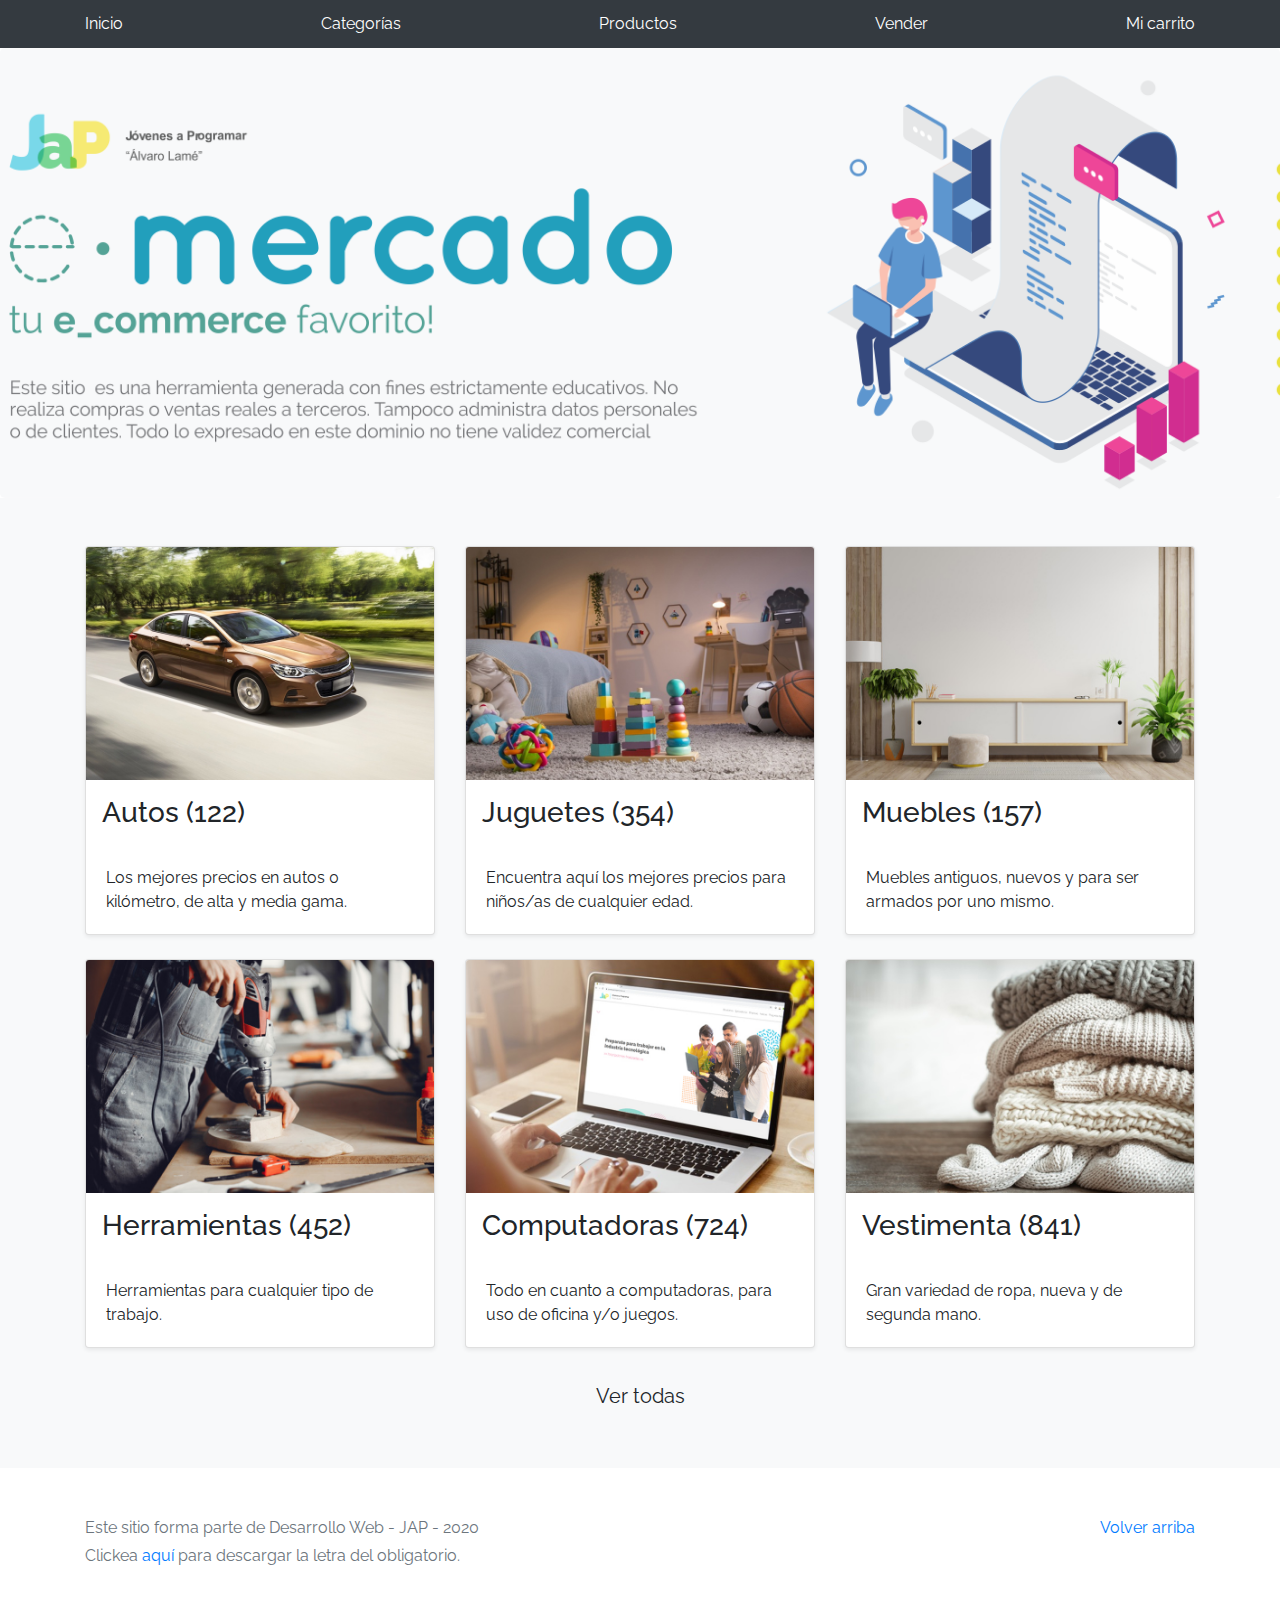
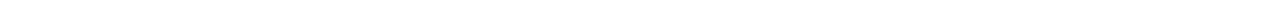
<file: index.html>
<!DOCTYPE html>
<!-- saved from url=(0049)https://getbootstrap.com/docs/4.3/examples/album/ -->
<html lang="en">

<head>
    <meta http-equiv="Content-Type" content="text/html; charset=UTF-8">
    <meta name="viewport" content="width=device-width, initial-scale=1, shrink-to-fit=no">
    <meta name="description" content="">
    <title>eMercado - Todo lo que busques está aquí</title>

    <link rel="canonical" href="https://getbootstrap.com/docs/4.3/examples/album/">
    <link href="https://fonts.googleapis.com/css?family=Raleway:300,300i,400,400i,700,700i,900,900i" rel="stylesheet">
    <!-- Bootstrap core CSS -->
    <link href="css/bootstrap.min.css" rel="stylesheet">
    <link href="css/styles.css" rel="stylesheet">
</head>

<body>
    <nav class="site-header sticky-top py-1 bg-dark">
        <div class="container d-flex flex-column flex-md-row justify-content-between">
            <a class="py-2 d-none d-md-inline-block" href="index.html">Inicio</a>
            <a class="py-2 d-none d-md-inline-block" href="categories.html">Categorías</a>
            <a class="py-2 d-none d-md-inline-block" href="products.html">Productos</a>
            <a class="py-2 d-none d-md-inline-block" href="sell.html">Vender</a>
            <a class="py-2 d-none d-md-inline-block" href="cart.html">Mi carrito</a>
        </div>
    </nav>
    <main role="main">
        <section class="jumbotron text-center">
            <div class="m-5">
                <h1></h1>
            </div>
        </section>
        <div class="album py-5 bg-light">
            <div class="container">
                <div class="row">
                    <div class="col-md-4">
                        <a href="categories.html" class="card mb-4 shadow-sm custom-card">
                            <img class="bd-placeholder-img card-img-top" src="img/cat1.jpg">
                            <h3 class="m-3">Autos (122)</h3>
                            <div class="card-body">
                                <p class="card-text">Los mejores precios en autos 0 kilómetro, de alta y media gama.</p>
                            </div>
                        </a>
                    </div>
                    <div class="col-md-4">
                        <a href="categories.html" class="card mb-4 shadow-sm custom-card">
                            <img class="bd-placeholder-img card-img-top" src="img/cat2.jpg">
                            <h3 class="m-3">Juguetes (354)</h3>
                            <div class="card-body">
                                <p class="card-text">Encuentra aquí los mejores precios para niños/as de cualquier edad.</p>
                            </div>
                        </a>
                    </div>
                    <div class="col-md-4">
                        <a href="categories.html" class="card mb-4 shadow-sm custom-card">
                            <img class="bd-placeholder-img card-img-top" src="img/cat3.jpg">
                            <h3 class="m-3">Muebles (157)</h3>
                            <div class="card-body">
                                <p class="card-text">Muebles antiguos, nuevos y para ser armados por uno mismo.</p>
                            </div>
                        </a>
                    </div>
                    <div class="col-md-4">
                        <a href="categories.html" class="card mb-4 shadow-sm custom-card">
                            <img class="bd-placeholder-img card-img-top" src="img/cat4.jpg">
                            <h3 class="m-3">Herramientas (452)</h3>
                            <div class="card-body">
                                <p class="card-text">Herramientas para cualquier tipo de trabajo.</p>
                            </div>
                        </a>
                    </div>
                    <div class="col-md-4">
                        <a href="categories.html" class="card mb-4 shadow-sm custom-card">
                            <img class="bd-placeholder-img card-img-top" src="img/cat5.jpg">
                            <h3 class="m-3">Computadoras (724)</h3>
                            <div class="card-body">
                                <p class="card-text">Todo en cuanto a computadoras, para uso de oficina y/o juegos.</p>
                            </div>
                        </a>
                    </div>
                    <div class="col-md-4">
                        <a href="categories.html" class="card mb-4 shadow-sm custom-card">
                            <img class="bd-placeholder-img card-img-top" src="img/cat6.jpg">
                            <h3 class="m-3">Vestimenta (841)</h3>
                            <div class="card-body">
                                <p class="card-text">Gran variedad de ropa, nueva y de segunda mano.</p>
                            </div>
                        </a>
                    </div>
                </div>
                <div class="row">
                    <a type="button" class="btn btn-light btn-lg btn-block" href="categories.html">Ver todas</a>
                </div>
            </div>
        </div>
    </main>
    <footer class="text-muted">
        <div class="container">
            <p class="float-right">
                <a class="subir" href="#">Volver arriba</a>
            </p>
            <p>Este sitio forma parte de Desarrollo Web - JAP - 2020</p>
            <p>Clickea <a target="_blank" href="Letra.pdf">aquí</a> para descargar la letra del obligatorio.</p>
        </div>
    </footer>
    <script src="js/jquery-3.4.1.min.js"></script>
    <script src="js/bootstrap.bundle.min.js"></script>
    <script src="js/init.js"></script>
</body>

</html>
</file>
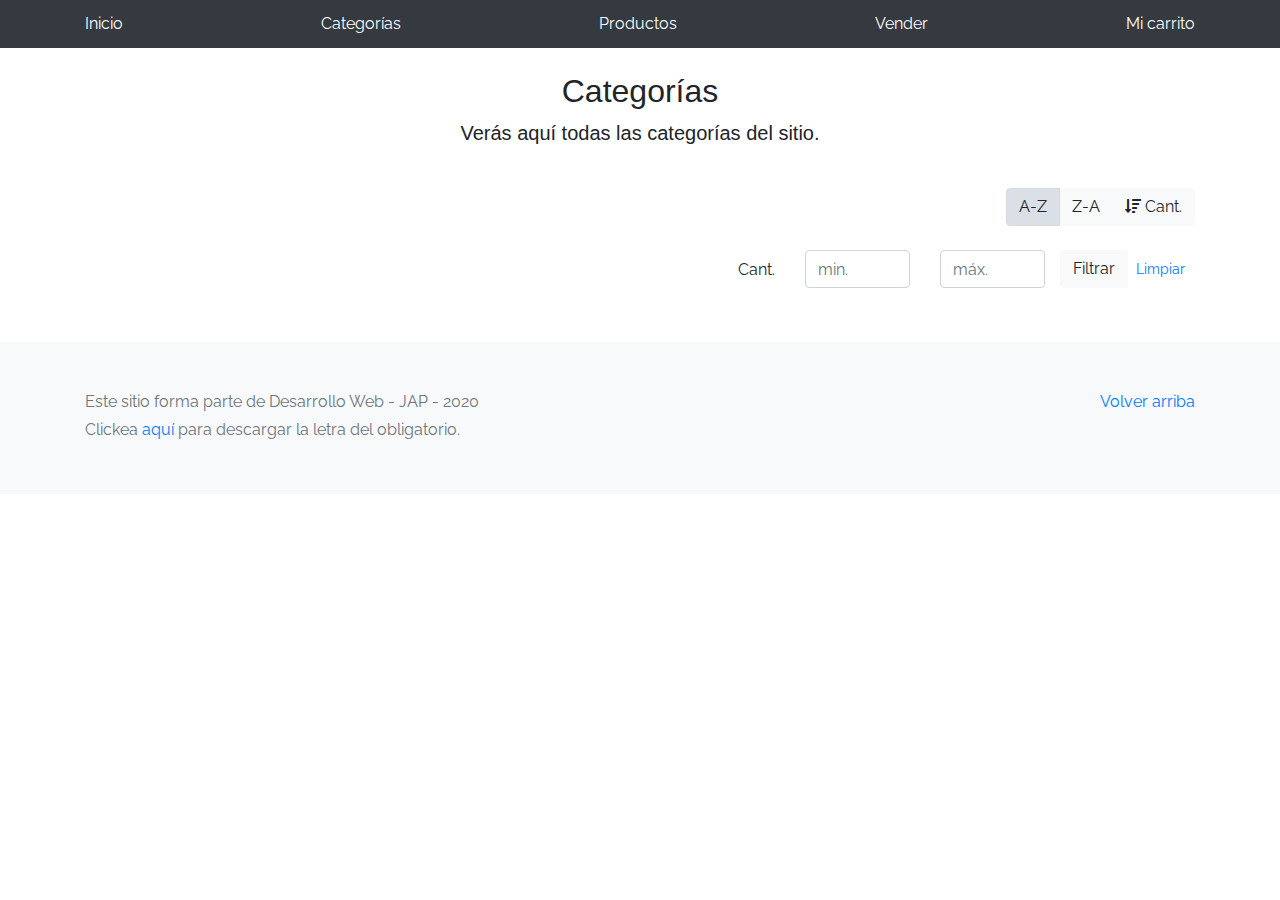
<file: categories.html>
<!DOCTYPE html>
<!-- saved from url=(0049)https://getbootstrap.com/docs/4.3/examples/album/ -->
<html lang="en">

<head>
    <meta http-equiv="Content-Type" content="text/html; charset=UTF-8">
    <meta name="viewport" content="width=device-width, initial-scale=1, shrink-to-fit=no">
    <meta name="description" content="">
    <title>eMercado - Todo lo que busques está aquí</title>

    <link rel="canonical" href="https://getbootstrap.com/docs/4.3/examples/album/">
    <link href="https://fonts.googleapis.com/css?family=Raleway:300,300i,400,400i,700,700i,900,900i" rel="stylesheet">
    <link href="css/font-awesome.min.css" rel="stylesheet">

    <link href="css/bootstrap.min.css" rel="stylesheet">
    <link href="css/styles.css" rel="stylesheet">
</head>

<body>
    <nav class="site-header sticky-top py-1 bg-dark">
        <div class="container d-flex flex-column flex-md-row justify-content-between">
            <a class="py-2 d-none d-md-inline-block" href="index.html">Inicio</a>
            <a class="py-2 d-none d-md-inline-block" href="categories.html">Categorías</a>
            <a class="py-2 d-none d-md-inline-block" href="products.html">Productos</a>
            <a class="py-2 d-none d-md-inline-block" href="sell.html">Vender</a>
            <a class="py-2 d-none d-md-inline-block" href="cart.html">Mi carrito</a>
        </div>
    </nav>
    <main role="main" class="pb-5">
        <div class="text-center p-4">
            <h2>Categorías</h2>
            <p class="lead">Verás aquí todas las categorías del sitio.</p>
        </div>
        <div class="container">
            <div class="row">
                <div class="col text-right">
                    <div class="btn-group btn-group-toggle mb-4" data-toggle="buttons">
                        <label class="btn btn-light active" id="sortAsc">
                            <input type="radio" name="options" autocomplete="off" checked>A-Z
                        </label>
                        <label class="btn btn-light" id="sortDesc">
                            <input type="radio" name="options" autocomplete="off">Z-A
                        </label>
                        <label class="btn btn-light" id="sortByCount">
                            <input type="radio" name="options" autocomplete="off"><i class="fas fa-sort-amount-down mr-1"></i>Cant.
                        </label>
                    </div>
                </div>
            </div>
            <div class="row justify-content-end">
                <div class="col-md-6"></div>
                <div class="col-md-6 col-sm-12 mb-1 container">
                    <div class="row container p-0 m-0">
                        <div class="col">
                            <p class="font-weight-normal text-right my-2">Cant.</p>
                        </div>
                        <div class="col">
                            <input class="form-control" type="number" placeholder="min." id="rangeFilterCountMin">
                        </div>
                        <div class="col">
                            <input class="form-control" type="number" placeholder="máx." id="rangeFilterCountMax">
                        </div>
                        <div class="col-3 p-0">
                            <div class="btn-group" role="group">
                                <button class="btn btn-light btn-block" id="rangeFilterCount">Filtrar</button>
                                <button class="btn btn-link btn-sm" id="clearRangeFilter">Limpiar</button>
                            </div>
                        </div>
                    </div>
                </div>
            </div>
            <div class="row">
                <div class="list-group" id="cat-list-container">
                </div>
            </div>
        </div>
    </main>
    <footer class="text-muted bg-light">
        <div class="container">
            <p class="float-right">
                <a class="subir" href="#">Volver arriba</a>
            </p>
            <p>Este sitio forma parte de Desarrollo Web - JAP - 2020</p>
            <p>Clickea <a target="_blank" href="Letra.pdf">aquí</a> para descargar la letra del obligatorio.</p>
        </div>
    </footer>
    <div id="spinner-wrapper">
        <div class="lds-ring">
            <div></div>
            <div></div>
            <div></div>
            <div></div>
        </div>
    </div>
    <script src="js/jquery-3.4.1.min.js"></script>
    <script src="js/bootstrap.bundle.min.js"></script>
    <script src="js/init.js"></script>
    <script src="js/categories.js"></script>
</body>

</html>
</file>
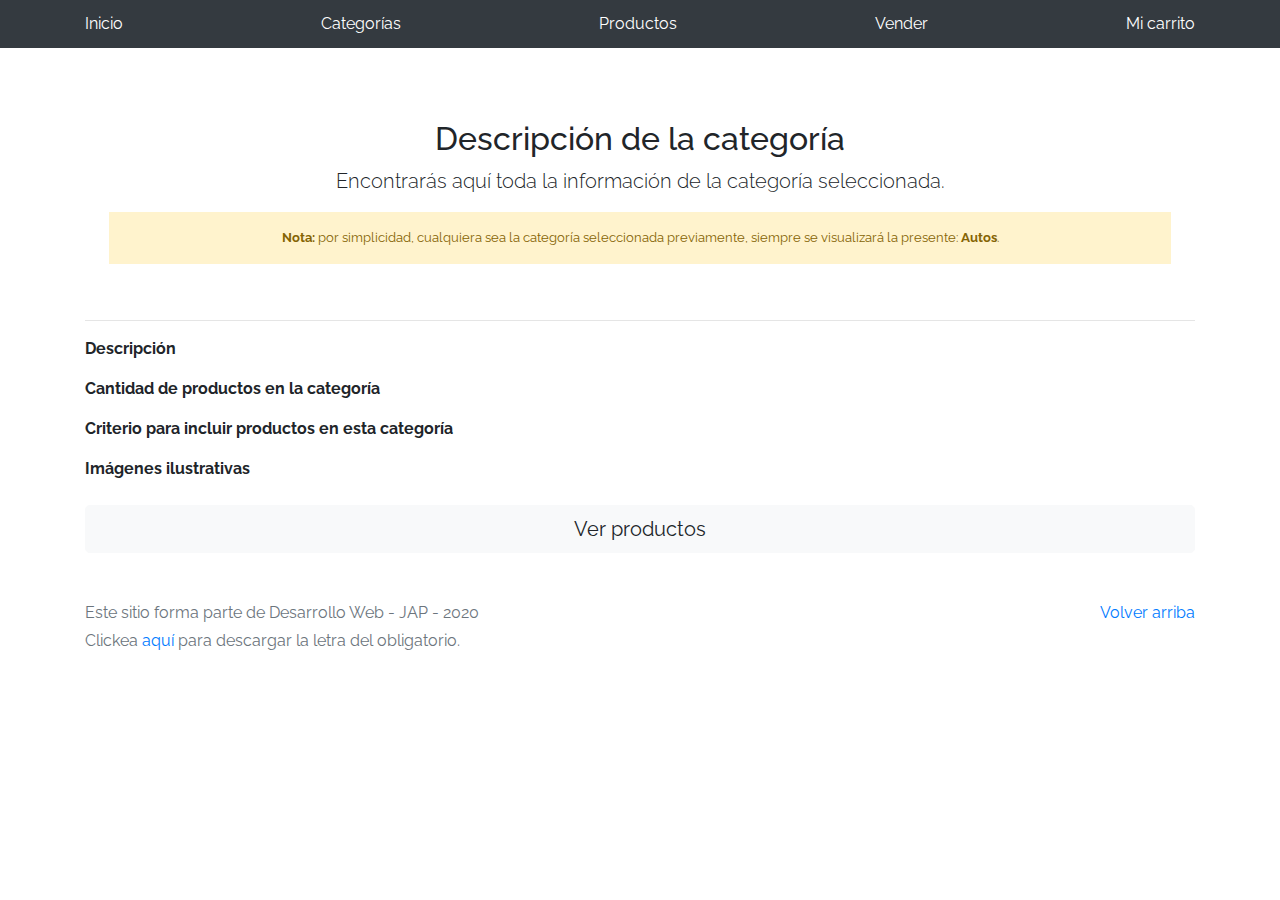
<file: category-info.html>
<!DOCTYPE html>
<!-- saved from url=(0049)https://getbootstrap.com/docs/4.3/examples/album/ -->
<html lang="en">

<head>
  <meta http-equiv="Content-Type" content="text/html; charset=UTF-8">
  <meta name="viewport" content="width=device-width, initial-scale=1, shrink-to-fit=no">
  <meta name="description" content="">
  <title>eMercado - Todo lo que busques está aquí</title>

  <link rel="canonical" href="https://getbootstrap.com/docs/4.3/examples/album/">
  <link href="https://fonts.googleapis.com/css?family=Raleway:300,300i,400,400i,700,700i,900,900i" rel="stylesheet">
  <!-- Bootstrap core CSS -->
  <link href="css/bootstrap.min.css" rel="stylesheet">
  <link href="css/styles.css" rel="stylesheet">
</head>

<body>
  <nav class="site-header sticky-top py-1 bg-dark">
    <div class="container d-flex flex-column flex-md-row justify-content-between">
      <a class="py-2 d-none d-md-inline-block" href="index.html">Inicio</a>
      <a class="py-2 d-none d-md-inline-block" href="categories.html">Categorías</a>
      <a class="py-2 d-none d-md-inline-block" href="products.html">Productos</a>
      <a class="py-2 d-none d-md-inline-block" href="sell.html">Vender</a>
      <a class="py-2 d-none d-md-inline-block" href="cart.html">Mi carrito</a>
    </div>
  </nav>
  <main role="main">
    <div class="container mt-5">
      <div class="text-center p-4">
        <h2>Descripción de la categoría</h2>
        <p class="lead">Encontrarás aquí toda la información de la categoría seleccionada.</p>
        <p class="small alert-warning py-3"><strong>Nota: </strong>por simplicidad, cualquiera sea la categoría
          seleccionada previamente, siempre se visualizará la presente: <strong>Autos</strong>.</p>
      </div>
      <h3 id="categoryName"></h3>
      <hr class="my-3">
      <dl>
        <dt>Descripción</dt>
        <dd>
          <p id="categoryDescription"></p>
        </dd>

        <dt>Cantidad de productos en la categoría</dt>
        <dd>
          <p id="productCount"></p>
        </dd>

        <dt>Criterio para incluir productos en esta categoría</dt>
        <dd>
          <p id="productCriteria"></p>
        </dd>

        <dt>Imágenes ilustrativas</dt>
        <dd>
          <div class="row text-center text-lg-left pt-2" id="productImagesGallery">
          </div>
        </dd>
      </dl>
      <a type="button" class="btn btn-light btn-lg btn-block" href="products.html">Ver productos</a>
    </div>
  </main>
  <footer class="text-muted">
    <div class="container">
      <p class="float-right">
        <a href="#">Volver arriba</a>
      </p>
      <p>Este sitio forma parte de Desarrollo Web - JAP - 2020</p>
      <p>Clickea <a target="_blank" href="Letra.pdf">aquí</a> para descargar la letra del obligatorio.</p>
    </div>
  </footer>
  <div id="spinner-wrapper">
    <div class="lds-ring">
      <div></div>
      <div></div>
      <div></div>
      <div></div>
    </div>
  </div>
  <script src="js/jquery-3.4.1.min.js"></script>
  <script src="js/bootstrap.bundle.min.js"></script>
  <script src="js/init.js"></script>
  <script src="js/category-info.js"></script>
</body>

</html>
</file>
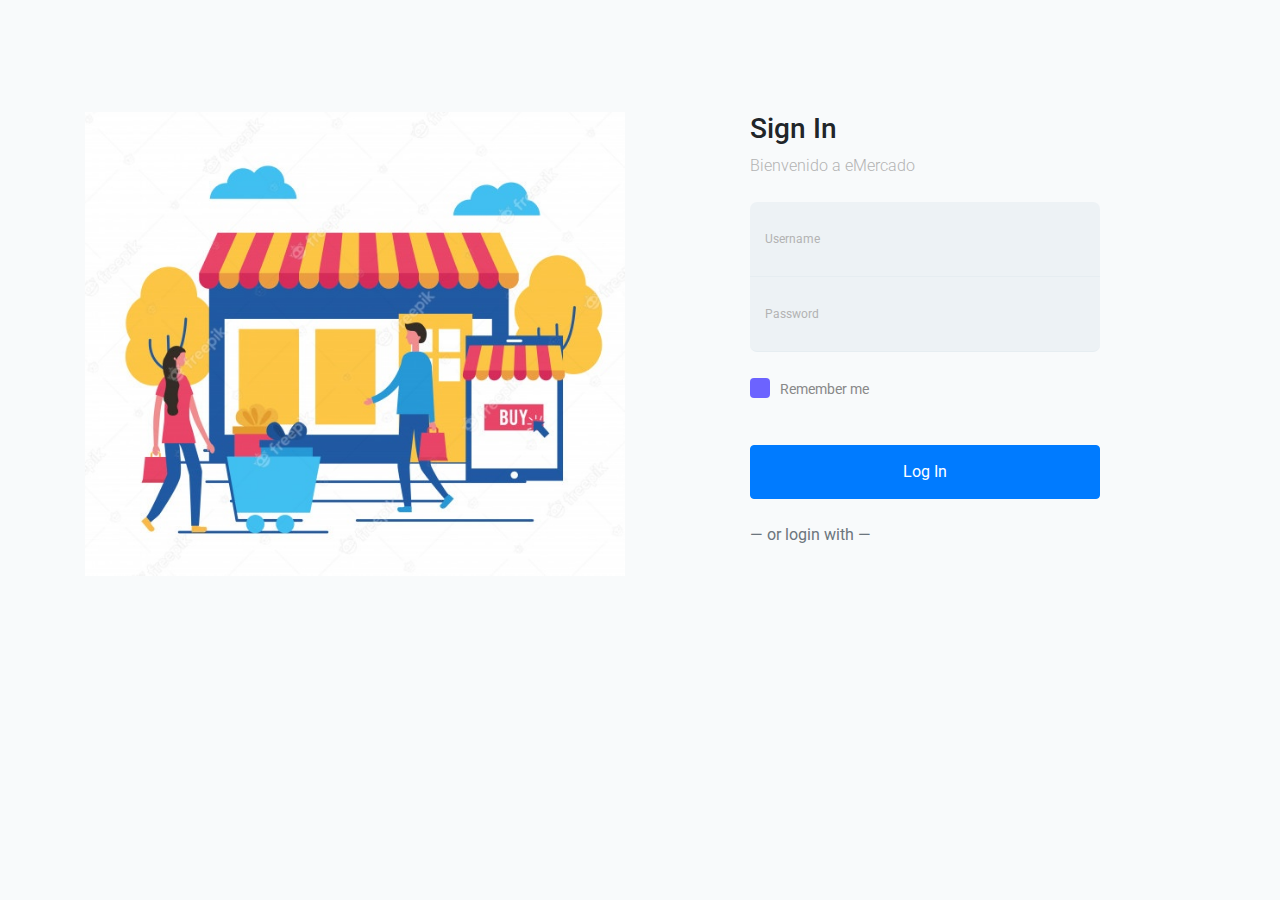
<file: login.html>
<!doctype html>
<html lang="es">

<head>
    <!-- Required meta tags -->
    <meta charset="utf-8">
    <meta name="viewport" content="width=device-width, initial-scale=1, shrink-to-fit=no">
    <link href="https://fonts.googleapis.com/css?family=Roboto:300,400&display=swap" rel="stylesheet">





    <!-- Bootstrap CSS -->
    <link rel="stylesheet" href="css/bootstrap.min.css">

    <!-- Style -->
    <link rel="stylesheet" href="css/login.css">

    <title>eMercado - Todo lo que busques está aquí</title>
</head>

<body>



    <div class="content">
        <div class="container">
            <div class="row">
                <div class="col-md-6">
                    <img src="img/personas-comprando.jpg" alt="Image" class="img-fluid">
                </div>
                <div class="col-md-6 contents">
                    <div class="row justify-content-center">
                        <div class="col-md-8">
                            <div class="mb-4">
                                <h3>Sign In</h3>
                                <p class="mb-3">Bienvenido a eMercado</p>
                            </div>
                            <form action="index.html">
                                <div class="form-group first">
                                    <label for="username">Username</label>
                                    <input type="text" class="form-control" id="username" required>

                                </div>
                                <div class="form-group last mb-4">
                                    <label for="password">Password</label>
                                    <input type="password" class="form-control" id="password" required>

                                </div>

                                <div class="d-flex mb-5 align-items-center">
                                    <label class="control control--checkbox mb-0"><span class="caption">Remember me</span>
                  <input type="checkbox" checked="checked"/>
                  <div class="control__indicator"></div>
                </label>

                                </div>

                                <input type="submit" value="Log In" class="btn btn-block btn-primary">

                                <span class="d-block text-left my-4 text-muted">&mdash; or login with &mdash;</span>



                                <a href="#" class="google">
                                    <span class="icon-google mr-4"></span>
                                </a>
                        </div>
                        </form>
                    </div>
                </div>

            </div>

        </div>
    </div>
    </div>


    <script src="js/jquery-3.4.1.min.js"></script>
    <script src="js/popper.min.js"></script>
    <script src="js/bootstrap.bundle.min.js"></script>
    <script src="js/login.js"></script>
</body>

</html>
</file>
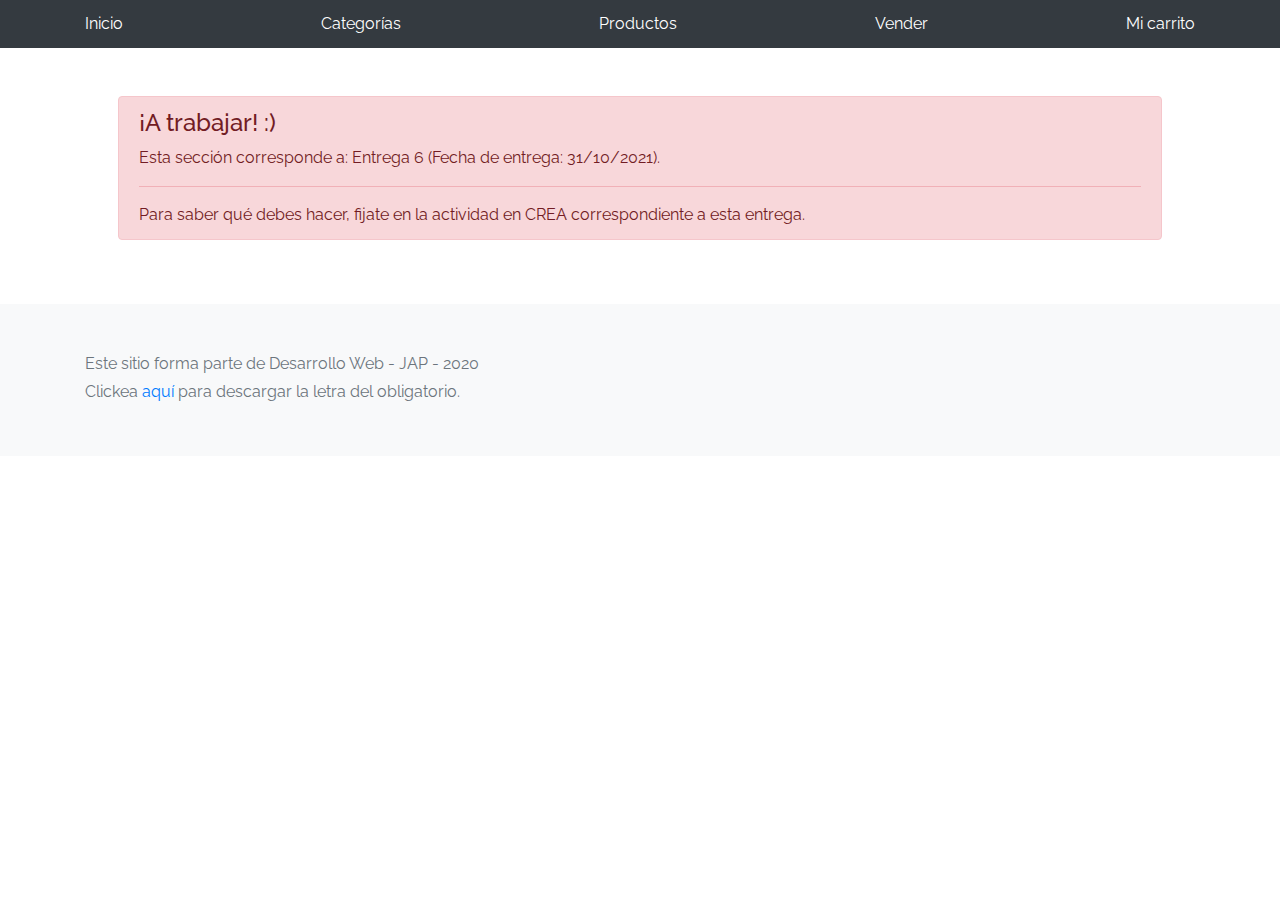
<file: my-profile.html>
<!DOCTYPE html>
<!-- saved from url=(0049)https://getbootstrap.com/docs/4.3/examples/album/ -->
<html lang="en">

<head>
  <meta http-equiv="Content-Type" content="text/html; charset=UTF-8">

  <meta name="viewport" content="width=device-width, initial-scale=1, shrink-to-fit=no">
  <meta name="description" content="">
  <title>eMercado - Todo lo que busques está aquí</title>

  <link rel="canonical" href="https://getbootstrap.com/docs/4.3/examples/album/">
  <link href="https://fonts.googleapis.com/css?family=Raleway:300,300i,400,400i,700,700i,900,900i" rel="stylesheet">

  <style>
    .bd-placeholder-img {
      font-size: 1.125rem;
      text-anchor: middle;
      -webkit-user-select: none;
      -moz-user-select: none;
      -ms-user-select: none;
      user-select: none;
    }

    @media (min-width: 768px) {
      .bd-placeholder-img-lg {
        font-size: 3.5rem;
      }
    }
  </style>
  <link href="css/bootstrap.min.css" rel="stylesheet">
  <link href="css/styles.css" rel="stylesheet">
  <link href="css/dropzone.css" rel="stylesheet">
</head>

<body>
  <nav class="site-header sticky-top py-1 bg-dark">
    <div class="container d-flex flex-column flex-md-row justify-content-between">
      <a class="py-2 d-none d-md-inline-block" href="index.html">Inicio</a>
      <a class="py-2 d-none d-md-inline-block" href="categories.html">Categorías</a>
      <a class="py-2 d-none d-md-inline-block" href="products.html">Productos</a>
      <a class="py-2 d-none d-md-inline-block" href="sell.html">Vender</a>
      <a class="py-2 d-none d-md-inline-block" href="cart.html">Mi carrito</a>
    </div>
  </nav>
  <div class="container p-5">
    <div class="alert alert-danger" role="alert" style="position: relative; width:auto; top: 0;">
      <h4 class="alert-heading">¡A trabajar! :)</h4>
      <p>Esta sección corresponde a: Entrega 6 (Fecha de entrega: 31/10/2021).</p>
      <hr>
      <p class="mb-0">Para saber qué debes hacer, fijate en la actividad en CREA correspondiente a esta entrega.</p>
    </div>
  </div>
  <footer class="text-muted bg-light">
    <div class="container">
      <p>Este sitio forma parte de Desarrollo Web - JAP - 2020</p>
      <p>Clickea <a target="_blank" href="Letra.pdf">aquí</a> para descargar la letra del obligatorio.</p>
    </div>
  </footer>
  <div class="alert fade alert-success" role="alert" id="alertResult">
    <span id="resultSpan"></span>
    <button type="button" class="close" data-dismiss="alert" aria-label="Close">
      <span aria-hidden="true">&times;</span>
    </button>
  </div>
  <div id="spinner-wrapper">
    <div class="lds-ring">
      <div></div>
      <div></div>
      <div></div>
      <div></div>
    </div>
  </div>
  <script src="js/jquery-3.4.1.min.js"></script>
  <script src="js/bootstrap.bundle.min.js"></script>
  <script src="js/dropzone.js"></script>
  <script src="js/init.js"></script>
  <script src="js/my-profile.js"></script>
</body>

</html>
</file>
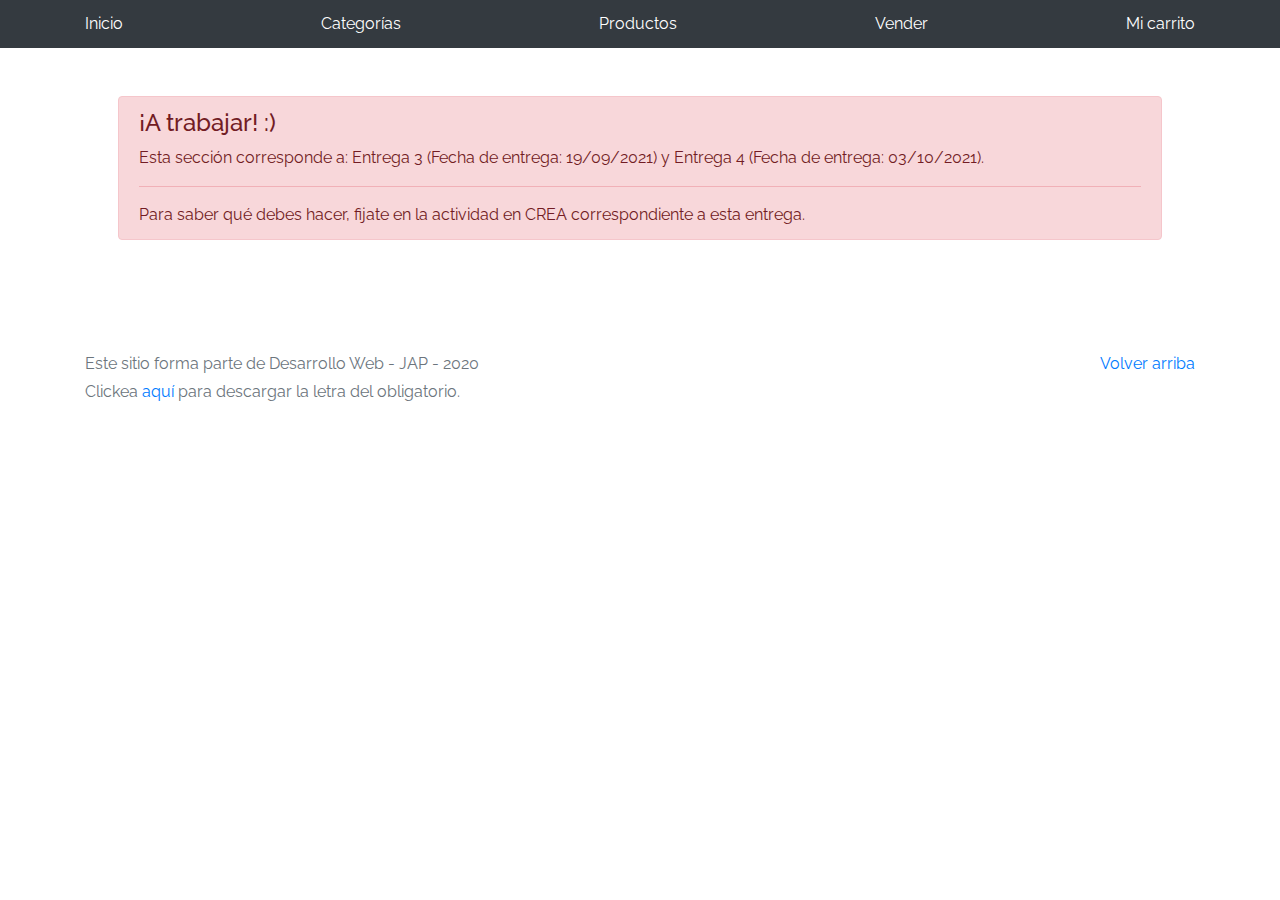
<file: product-info.html>
<!DOCTYPE html>
<!-- saved from url=(0049)https://getbootstrap.com/docs/4.3/examples/album/ -->
<html lang="en">

<head>
  <meta http-equiv="Content-Type" content="text/html; charset=UTF-8">
  <meta name="viewport" content="width=device-width, initial-scale=1, shrink-to-fit=no">
  <meta name="description" content="">
  <title>eMercado - Todo lo que busques está aquí</title>

  <link rel="canonical" href="https://getbootstrap.com/docs/4.3/examples/album/">
  <link href="https://fonts.googleapis.com/css?family=Raleway:300,300i,400,400i,700,700i,900,900i" rel="stylesheet">
  <link href="css/font-awesome.min.css" rel="stylesheet">
  <link href="css/bootstrap.min.css" rel="stylesheet">
  <link href="css/styles.css" rel="stylesheet">
</head>

<body>
  <nav class="site-header sticky-top py-1 bg-dark">
    <div class="container d-flex flex-column flex-md-row justify-content-between">
      <a class="py-2 d-none d-md-inline-block" href="index.html">Inicio</a>
      <a class="py-2 d-none d-md-inline-block" href="categories.html">Categorías</a>
      <a class="py-2 d-none d-md-inline-block" href="products.html">Productos</a>
      <a class="py-2 d-none d-md-inline-block" href="sell.html">Vender</a>
      <a class="py-2 d-none d-md-inline-block" href="cart.html">Mi carrito</a>
    </div>
  </nav>
  <div class="container p-5">
    <div class="alert alert-danger" role="alert" style="position: relative; width:auto; top: 0;">
      <h4 class="alert-heading">¡A trabajar! :)</h4>
      <p>Esta sección corresponde a: Entrega 3 (Fecha de entrega: 19/09/2021) y Entrega 4 (Fecha de entrega: 03/10/2021).</p>
      <hr>
      <p class="mb-0">Para saber qué debes hacer, fijate en la actividad en CREA correspondiente a esta entrega.</p>
    </div>
  </div>
  <footer class="text-muted">
    <div class="container">
      <p class="float-right">
        <a href="#">Volver arriba</a>
      </p>
      <p>Este sitio forma parte de Desarrollo Web - JAP - 2020</p>
      <p>Clickea <a target="_blank" href="Letra.pdf">aquí</a> para descargar la letra del obligatorio.</p>
    </div>
  </footer>
  <div id="spinner-wrapper">
    <div class="lds-ring">
      <div></div>
      <div></div>
      <div></div>
      <div></div>
    </div>
  </div>
  <script src="js/jquery-3.4.1.min.js"></script>
  <script src="js/bootstrap.bundle.min.js"></script>
  <script src="js/init.js"></script>
  <script src="js/product-info.js"></script>
</body>

</html>
</file>
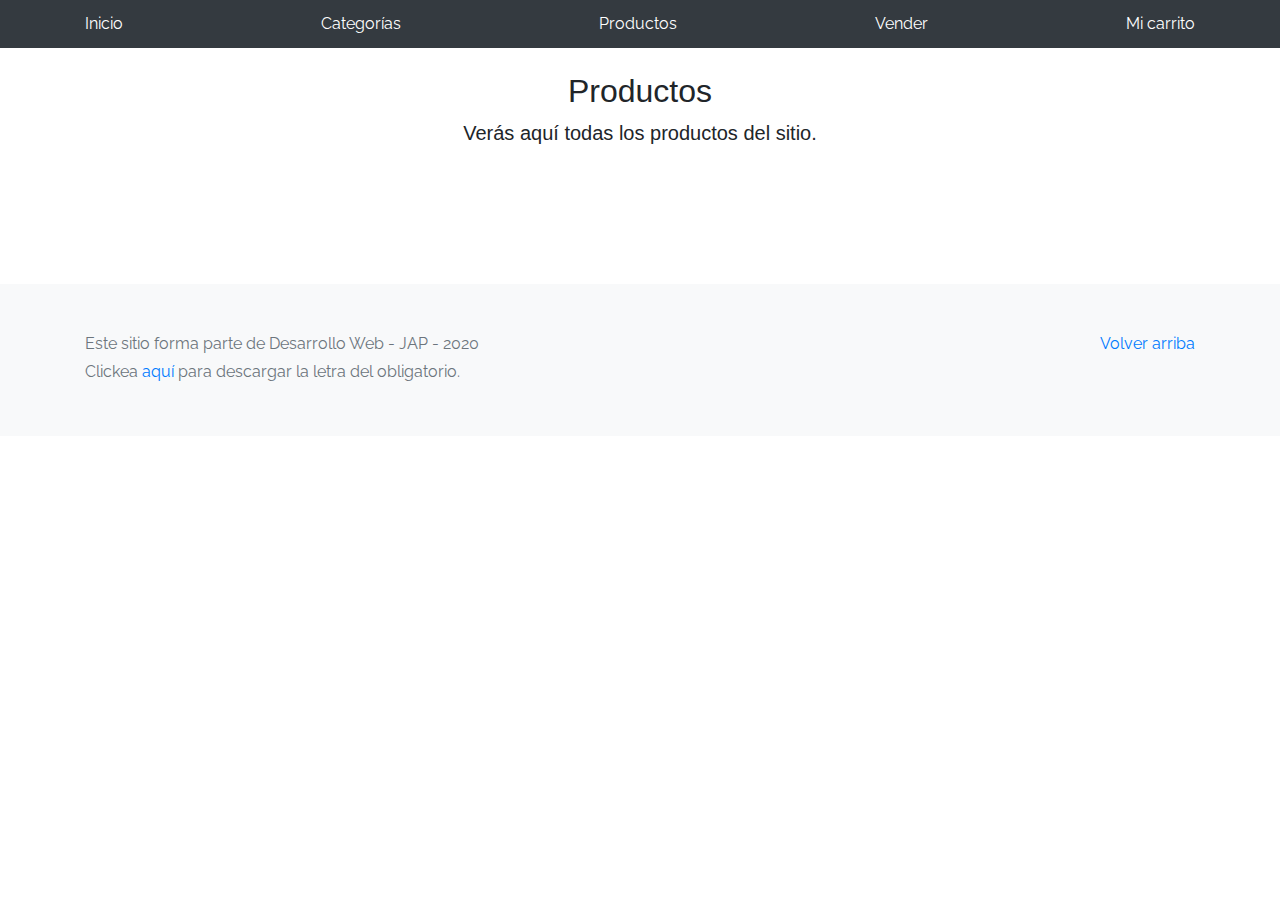
<file: products.html>
<!DOCTYPE html>
<!-- saved from url=(0049)https://getbootstrap.com/docs/4.3/examples/album/ -->
<html lang="en">

<head>
    <meta http-equiv="Content-Type" content="text/html; charset=UTF-8">
    <meta name="viewport" content="width=device-width, initial-scale=1, shrink-to-fit=no">
    <meta name="description" content="">
    <title>eMercado - Todo lo que busques está aquí</title>

    <link rel="canonical" href="https://getbootstrap.com/docs/4.3/examples/album/">
    <link href="https://fonts.googleapis.com/css?family=Raleway:300,300i,400,400i,700,700i,900,900i" rel="stylesheet">
    <link href="css/font-awesome.min.css" rel="stylesheet">
    <link href="css/bootstrap.min.css" rel="stylesheet">
    <link href="css/styles.css" rel="stylesheet">
</head>

<body>
    <nav class="site-header sticky-top py-1 bg-dark">
        <div class="container d-flex flex-column flex-md-row justify-content-between">
            <a class="py-2 d-none d-md-inline-block" href="index.html">Inicio</a>
            <a class="py-2 d-none d-md-inline-block" href="categories.html">Categorías</a>
            <a class="py-2 d-none d-md-inline-block" href="products.html">Productos</a>
            <a class="py-2 d-none d-md-inline-block" href="sell.html">Vender</a>
            <a class="py-2 d-none d-md-inline-block" href="cart.html">Mi carrito</a>
        </div>
    </nav>
    <main role="main" class="pb-5">
        <div class="text-center p-4">
            <h2>Productos</h2>
            <p class="lead">Verás aquí todas los productos del sitio.</p>
        </div>

        <div class="container p-5" id="products-list">

        </div>
        <footer class="text-muted bg-light">
            <div class="container">
                <p class="float-right">
                    <a class="subir" href="#">Volver arriba</a>
                </p>
                <p>Este sitio forma parte de Desarrollo Web - JAP - 2020</p>
                <p>Clickea <a target="_blank" href="Letra.pdf">aquí</a> para descargar la letra del obligatorio.</p>
            </div>
        </footer>
        <div id="spinner-wrapper">
            <div class="lds-ring">
                <div></div>
                <div></div>
                <div></div>
                <div></div>
            </div>
        </div>

    </main>

    <script src="js/jquery-3.4.1.min.js"></script>
    <script src="js/bootstrap.bundle.min.js"></script>
    <script src="js/init.js"></script>
    <script src="js/products.js"></script>
</body>

</html>
</file>
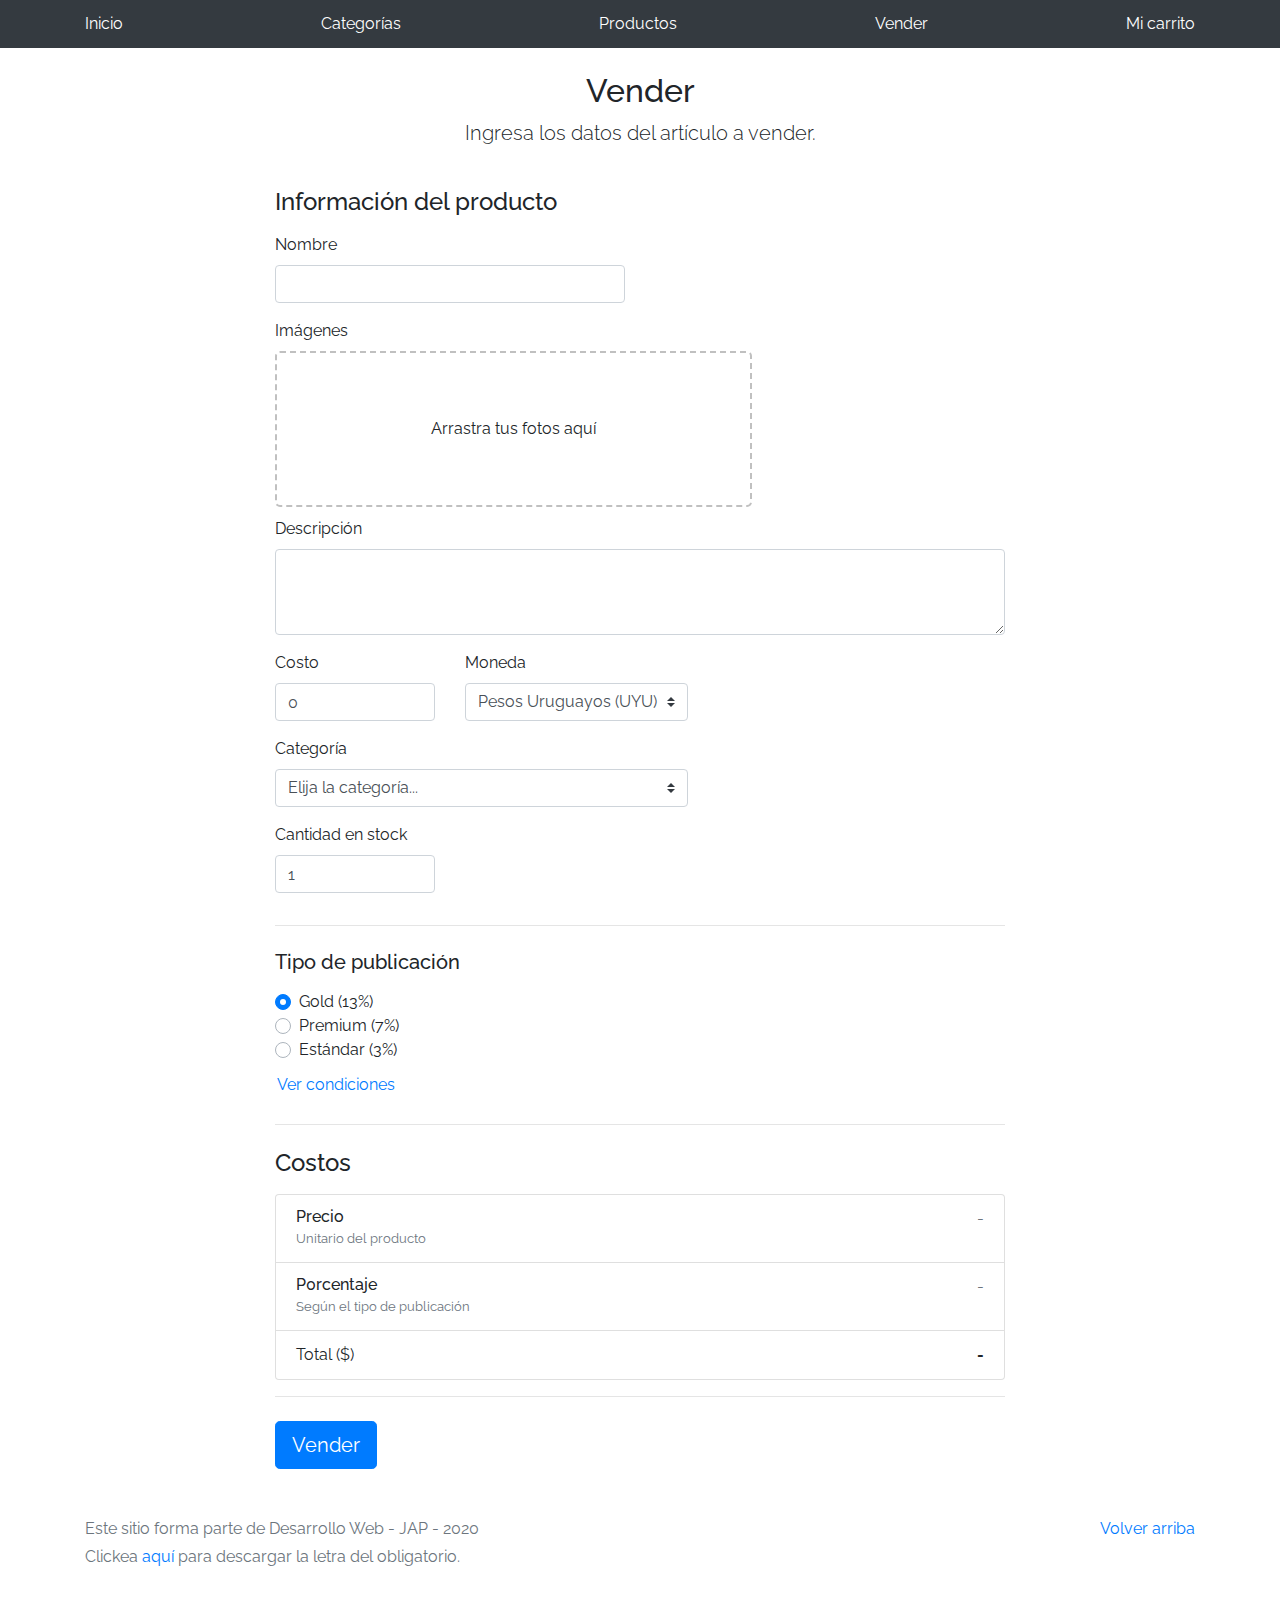
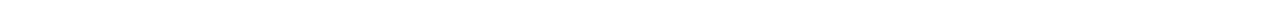
<file: sell.html>
<!DOCTYPE html>
<!-- saved from url=(0049)https://getbootstrap.com/docs/4.3/examples/album/ -->
<html lang="en">

<head>
    <meta http-equiv="Content-Type" content="text/html; charset=UTF-8">

    <meta name="viewport" content="width=device-width, initial-scale=1, shrink-to-fit=no">
    <meta name="description" content="">
    <title>eMercado - Todo lo que busques está aquí</title>

    <link rel="canonical" href="https://getbootstrap.com/docs/4.3/examples/album/">
    <link href="https://fonts.googleapis.com/css?family=Raleway:300,300i,400,400i,700,700i,900,900i" rel="stylesheet">

    <style>
        .bd-placeholder-img {
            font-size: 1.125rem;
            text-anchor: middle;
            -webkit-user-select: none;
            -moz-user-select: none;
            -ms-user-select: none;
            user-select: none;
        }
        
        @media (min-width: 768px) {
            .bd-placeholder-img-lg {
                font-size: 3.5rem;
            }
        }
    </style>
    <link href="css/bootstrap.min.css" rel="stylesheet">
    <link href="css/styles.css" rel="stylesheet">
    <link href="css/dropzone.css" rel="stylesheet">
</head>

<body>
    <nav class="site-header sticky-top py-1 bg-dark">
        <div class="container d-flex flex-column flex-md-row justify-content-between">
            <a class="py-2 d-none d-md-inline-block" href="index.html">Inicio</a>
            <a class="py-2 d-none d-md-inline-block" href="categories.html">Categorías</a>
            <a class="py-2 d-none d-md-inline-block" href="products.html">Productos</a>
            <a class="py-2 d-none d-md-inline-block" href="sell.html">Vender</a>
            <a class="py-2 d-none d-md-inline-block" href="cart.html">Mi carrito</a>
        </div>
    </nav>
    <div class="container">
        <div class="text-center p-4">
            <h2>Vender</h2>
            <p class="lead">Ingresa los datos del artículo a vender.</p>
        </div>
        <div class="row justify-content-md-center">
            <div class="col-md-8 order-md-1">
                <h4 class="mb-3">Información del producto</h4>
                <form class="needs-validation" id="sell-info">
                    <div class="row">
                        <div class="col-md-6 mb-3">
                            <label for="productName">Nombre</label>
                            <input type="text" class="form-control" id="productName" placeholder="" value="">
                            <div class="invalid-feedback">
                                Ingresa un nombre
                            </div>
                        </div>
                    </div>
                    <div class="row">
                        <div class="col-md-8 order-md-1">
                            <label for="zip">Imágenes</label>
                            <div class="needsclick dz-clickable" id="file-upload">
                                <div class="dz-message needsclick">
                                    Arrastra tus fotos aquí<br>
                                </div>
                            </div>
                        </div>
                    </div>
                    <div class="row">
                        <div class="col-md-12 mb-3">
                            <label for="productDescription">Descripción</label>
                            <textarea class="form-control" id="productDescription" rows="3"></textarea>
                        </div>
                    </div>
                    <div class="row">
                        <div class="col-md-3 mb-3">
                            <label for="zip">Costo</label>
                            <input type="number" class="form-control" id="productCostInput" placeholder="" required="" value="0" min="0">
                            <div class="invalid-feedback">
                                El costo debe ser mayor que 0.
                            </div>
                        </div>
                        <div class="col-md-4 mb-3">
                            <label for="state">Moneda</label>
                            <select class="custom-select d-block w-100" id="productCurrency" required="">
                      <option selected>Pesos Uruguayos (UYU)</option>
                      <option>Dólares (USD)</option>
                    </select>
                            <div class="invalid-feedback">
                                Ingresa una categoría válida.
                            </div>
                        </div>
                    </div>
                    <div class="row">
                        <div class="col-md-7 mb-3">
                            <label for="state">Categoría</label>
                            <select class="custom-select d-block w-100" id="productCategory">
                    <option value="">Elija la categoría...</option>
                    <option>Autos</option>
                    <option>Juguetes</option>
                    <option>Muebles</option>
                    <option>Herramientas</option>
                    <option>Computadoras</option>
                    <option>Vestimenta</option>
                  </select>
                            <div class="invalid-feedback">
                                Por favor ingresa una categoría válida.
                            </div>
                        </div>
                    </div>
                    <div class="row">
                        <div class="col-md-3 mb-3">
                            <label for="productCountInput">Cantidad en stock</label>
                            <input type="number" class="form-control" id="productCountInput" placeholder="" required="" value="1" min="0">
                            <div class="invalid-feedback">
                                La cantidad es requerida.
                            </div>
                        </div>
                    </div>
                    <hr class="mb-4">
                    <h5 class="mb-3">Tipo de publicación</h5>
                    <div class="d-block my-3">
                        <div class="custom-control custom-radio">
                            <input id="goldradio" name="publicationType" type="radio" class="custom-control-input" checked="" required="">
                            <label class="custom-control-label" for="goldradio">Gold (13%)</label>
                        </div>
                        <div class="custom-control custom-radio">
                            <input id="premiumradio" name="publicationType" type="radio" class="custom-control-input" required="">
                            <label class="custom-control-label" for="premiumradio">Premium (7%)</label>
                        </div>
                        <div class="custom-control custom-radio">
                            <input id="standardradio" name="publicationType" type="radio" class="custom-control-input" required="">
                            <label class="custom-control-label" for="standardradio">Estándar (3%)</label>
                        </div>
                        <div class="row">
                            <button type="button" class="m-1 btn btn-link" data-toggle="modal" data-target="#contidionsModal">Ver condiciones</button>
                        </div>
                    </div>
                    <hr class="mb-4">
                    <h4 class="mb-3">Costos</h4>
                    <ul class="list-group mb-3">
                        <li class="list-group-item d-flex justify-content-between lh-condensed">
                            <div>
                                <h6 class="my-0">Precio</h6>
                                <small class="text-muted">Unitario del producto</small>
                            </div>
                            <span class="text-muted" id="productCostText">-</span>
                        </li>
                        <li class="list-group-item d-flex justify-content-between lh-condensed">
                            <div>
                                <h6 class="my-0">P0rcentaje</h6>
                                <small class="text-muted">Según el tipo de publicación</small>
                            </div>
                            <span class="text-muted" id="comissionText">-</span>
                        </li>
                        <li class="list-group-item d-flex justify-content-between">
                            <span>Total ($)</span>
                            <strong id="totalCostText">-</strong>
                        </li>
                    </ul>
                    <hr class="mb-4">
                    <button class="btn btn-primary btn-lg" type="submit">Vender</button>
                </form>
            </div>
        </div>
    </div>
    <footer class="text-muted">
        <div class="container">
            <p class="float-right">
                <a class="subir" href="#">Volver arriba</a>
            </p>
            <p>Este sitio forma parte de Desarrollo Web - JAP - 2020</p>
            <p>Clickea <a target="_blank" href="Letra.pdf">aquí</a> para descargar la letra del obligatorio.</p>
        </div>
    </footer>
    <div class="alert fade" role="alert" id="alertResult">
        <span id="resultSpan"></span>
        <button type="button" class="close" data-dismiss="alert" aria-label="Close">
              <span aria-hidden="true">&times;</span>
          </button>
    </div>

    <div class="modal fade" tabindex="-1" role="dialog" id="contidionsModal">
        <div class="modal-dialog" role="document">
            <div class="modal-content">
                <div class="modal-header">
                    <h5 class="modal-title">Condiciones de publicación</h5>
                    <button type="button" class="close" data-dismiss="modal" aria-label="Close">
                <span aria-hidden="true">&times;</span>
              </button>
                </div>
                <div class="modal-body">
                    <div class="container">
                        <div class="row">
                            <h5 class="text-warning">Gold (13%)</h5>
                            <p class="muted text-justify">Tu producto se verá de forma promocionada en portada, además de las condiciones de Premium y Estándar.</p>
                        </div>
                        <hr>
                        <div class="row">
                            <h5 class="text-primary">Stándar (7%)</h5>
                            <p class="muted text-justify">Se mostrará el producto en los primeros lugares de resultados de búsqueda, así cómo cuando se ingrese a la categoría que pertenezca.</p>
                        </div>
                        <hr>
                        <div class="row">
                            <h5 class="text-secondary">Estándar (3%)</h5>
                            <p class="muted text-justify">El producto se listará en la categoría correspondiente, así como en los resultados de búsquedas que coincidan con las palabras claves en el nombre.</p>
                        </div>
                    </div>
                </div>
                <div class="modal-footer">
                    <button type="button" class="btn btn-primary" data-dismiss="modal">Cerrar</button>
                </div>
            </div>
        </div>
    </div>
    <div id="spinner-wrapper">
        <div class="lds-ring">
            <div></div>
            <div></div>
            <div></div>
            <div></div>
        </div>
    </div>
    <script src="js/jquery-3.4.1.min.js"></script>
    <script src="js/bootstrap.bundle.min.js"></script>
    <script src="js/dropzone.js"></script>
    <script src="js/init.js"></script>
    <script src="js/sell.js"></script>
</body>

</html>
</file>
<file: css/styles.css>
.jumbotron,
.card-body,
.container,
.site-header {
    font-family: 'Raleway', serif !important;
}

.jumbotron .display-4 {
    font-weight: bold;
}

.jumbotron {
    height: 50vh;
    padding: 5em inherit;
    margin-bottom: 0;
    background-color: #53C0FB;
    background: url('../img/cover_back.png');
    background-size: cover;
    background-position: center;
    background-repeat: no-repeat;
    color: black;
    font-weight: bold;
}

@media (min-width: 768px) {
    .jumbotron {
        padding-top: 6rem;
        padding-bottom: 6rem;
    }
}

.jumbotron p:last-child {
    margin-bottom: 0;
}

.jumbotron-heading {
    font-weight: 300;
}

.jumbotron .container {
    max-width: 40rem;
    background-color: rgba(255, 255, 255, 0.5);
    border-radius: 10px;
    text-shadow: 1px 1px 2px grey;
}

.jumbotron .lead {
    font-size: 38px;
}

footer {
    padding-top: 3rem;
    padding-bottom: 3rem;
}

footer p {
    margin-bottom: .25rem;
}

.site-header a {
    color: white;
    transition: ease-in-out color .15s;
}

.light-text {
    color: white;
}

.site-header .dropdown-menu a {
    color: black;
}

.dropzone {
    border: 2px dashed #0087F7;
    border-radius: 5px;
    background: white;
}

.alert {
    position: fixed;
    top: 80px;
    width: 50%;
    left: 50%;
    transform: translate(-50%, 0);
}

.lds-ring {
    display: inline-block;
    position: relative;
    width: 64px;
    height: 64px;
    top: 50%;
    left: 50%;
}

.lds-ring div {
    box-sizing: border-box;
    display: block;
    position: absolute;
    width: 51px;
    height: 51px;
    margin: 6px;
    border: 6px solid #fff;
    border-radius: 50%;
    animation: lds-ring 1.2s cubic-bezier(0.5, 0, 0.5, 1) infinite;
    border-color: #fff transparent transparent transparent;
}

.lds-ring div:nth-child(1) {
    animation-delay: -0.45s;
}

.lds-ring div:nth-child(2) {
    animation-delay: -0.3s;
}

.lds-ring div:nth-child(3) {
    animation-delay: -0.15s;
}

@keyframes lds-ring {
    0% {
        transform: rotate(0deg);
    }
    100% {
        transform: rotate(360deg);
    }
}

#spinner-wrapper {
    position: fixed;
    background-color: rgba(0, 0, 0, 0.5);
    width: 100%;
    height: 100%;
    top: 0;
    left: 0;
    z-index: 1021;
    display: none;
}

a.custom-card,
a.custom-card:hover {
    color: inherit;
    text-decoration: inherit;
}

.checked {
    color: orange;
}
</file>
<file: css/login.css>
body {
    font-family: "Roboto", sans-serif;
    background-color: #f8fafb;
}

p {
    color: #b3b3b3;
    font-weight: 300;
}

h1,
h2,
h3,
h4,
h5,
h6,
.h1,
.h2,
.h3,
.h4,
.h5,
.h6 {
    font-family: "Roboto", sans-serif;
}

a {
    -webkit-transition: .3s all ease;
    -o-transition: .3s all ease;
    transition: .3s all ease;
}

a:hover {
    text-decoration: none !important;
}

.content {
    padding: 7rem 0;
}

h2 {
    font-size: 20px;
}

@media (max-width: 991.98px) {
    .content .bg {
        height: 500px;
    }
}

.content .contents,
.content .bg {
    width: 50%;
}

@media (max-width: 1199.98px) {
    .content .contents,
    .content .bg {
        width: 100%;
    }
}

.content .contents .form-group,
.content .bg .form-group {
    overflow: hidden;
    margin-bottom: 0;
    padding: 15px 15px;
    border-bottom: none;
    position: relative;
    background: #edf2f5;
    border-bottom: 1px solid #e6edf1;
}

.content .contents .form-group label,
.content .bg .form-group label {
    position: absolute;
    top: 50%;
    -webkit-transform: translateY(-50%);
    -ms-transform: translateY(-50%);
    transform: translateY(-50%);
    -webkit-transition: .3s all ease;
    -o-transition: .3s all ease;
    transition: .3s all ease;
}

.content .contents .form-group input,
.content .bg .form-group input {
    background: transparent;
}

.content .contents .form-group.first,
.content .bg .form-group.first {
    border-top-left-radius: 7px;
    border-top-right-radius: 7px;
}

.content .contents .form-group.last,
.content .bg .form-group.last {
    border-bottom-left-radius: 7px;
    border-bottom-right-radius: 7px;
}

.content .contents .form-group label,
.content .bg .form-group label {
    font-size: 12px;
    display: block;
    margin-bottom: 0;
    color: #b3b3b3;
}

.content .contents .form-group.focus,
.content .bg .form-group.focus {
    background: #fff;
}

.content .contents .form-group.field--not-empty label,
.content .bg .form-group.field--not-empty label {
    margin-top: -20px;
}

.content .contents .form-control,
.content .bg .form-control {
    border: none;
    padding: 0;
    font-size: 20px;
    border-radius: 0;
}

.content .contents .form-control:active,
.content .contents .form-control:focus,
.content .bg .form-control:active,
.content .bg .form-control:focus {
    outline: none;
    -webkit-box-shadow: none;
    box-shadow: none;
}

.content .bg {
    background-size: cover;
    background-position: center;
}

.content a {
    color: #888;
    text-decoration: underline;
}

.content .btn {
    height: 54px;
    padding-left: 30px;
    padding-right: 30px;
}

.content .forgot-pass {
    position: relative;
    top: 2px;
    font-size: 14px;
}

.social-login a {
    text-decoration: none;
    position: relative;
    text-align: center;
    color: #fff;
    margin-bottom: 10px;
    width: 50px;
    height: 50px;
    border-radius: 50%;
    display: inline-block;
}

.social-login a span {
    position: absolute;
    top: 50%;
    left: 50%;
    -webkit-transform: translate(-50%, -50%);
    -ms-transform: translate(-50%, -50%);
    transform: translate(-50%, -50%);
}

.social-login a:hover {
    color: #fff;
}

.social-login a.google {
    background: #ea4335;
}

.social-login a.google:hover {
    background: #e82e1e;
}

.control {
    display: block;
    position: relative;
    padding-left: 30px;
    margin-bottom: 15px;
    cursor: pointer;
    font-size: 14px;
}

.control .caption {
    position: relative;
    top: .2rem;
    color: #888;
}

.control input {
    position: absolute;
    z-index: -1;
    opacity: 0;
}

.control__indicator {
    position: absolute;
    top: 2px;
    left: 0;
    height: 20px;
    width: 20px;
    background: #e6e6e6;
    border-radius: 4px;
}

.control--radio .control__indicator {
    border-radius: 50%;
}

.control:hover input~.control__indicator,
.control input:focus~.control__indicator {
    background: #ccc;
}

.control input:checked~.control__indicator {
    background: #6c63ff;
}

.control:hover input:not([disabled]):checked~.control__indicator,
.control input:checked:focus~.control__indicator {
    background: #847dff;
}

.control input:disabled~.control__indicator {
    background: #e6e6e6;
    opacity: 0.9;
    pointer-events: none;
}

.control__indicator:after {
    font-family: 'icomoon';
    content: '\e5ca';
    position: absolute;
    display: none;
    font-size: 16px;
    -webkit-transition: .3s all ease;
    -o-transition: .3s all ease;
    transition: .3s all ease;
}

.control input:checked~.control__indicator:after {
    display: block;
    color: #fff;
}

.control--checkbox .control__indicator:after {
    top: 50%;
    left: 50%;
    margin-top: -1px;
    -webkit-transform: translate(-50%, -50%);
    -ms-transform: translate(-50%, -50%);
    transform: translate(-50%, -50%);
}

.control--checkbox input:disabled~.control__indicator:after {
    border-color: #7b7b7b;
}

.control--checkbox input:disabled:checked~.control__indicator {
    background-color: #7e0cf5;
    opacity: .2;
}
</file>
<file: css/dropzone.css>
/*
 * The MIT License
 * Copyright (c) 2012 Matias Meno <m@tias.me>
 */
.dropzone, .dropzone * {
  box-sizing: border-box; }

.dropzone {
  position: relative; }
  .dropzone .dz-preview {
    position: relative;
    display: inline-block;
    width: 120px;
    margin: 0.5em; }
    .dropzone .dz-preview .dz-progress {
      display: block;
      height: 15px;
      border: 1px solid #aaa; }
      .dropzone .dz-preview .dz-progress .dz-upload {
        display: block;
        height: 100%;
        width: 0;
        background: green; }
    .dropzone .dz-preview .dz-error-message {
      color: red;
      display: none; }
    .dropzone .dz-preview.dz-error .dz-error-message, .dropzone .dz-preview.dz-error .dz-error-mark {
      display: block; }
    .dropzone .dz-preview.dz-success .dz-success-mark {
      display: block; }
    .dropzone .dz-preview .dz-error-mark, .dropzone .dz-preview .dz-success-mark {
      position: absolute;
      display: none;
      left: 30px;
      top: 30px;
      width: 54px;
      height: 58px;
      left: 50%;
      margin-left: -27px; }

@-webkit-keyframes passing-through {
  0% {
    opacity: 0;
    -webkit-transform: translateY(40px);
    -moz-transform: translateY(40px);
    -ms-transform: translateY(40px);
    -o-transform: translateY(40px);
    transform: translateY(40px); }
  30%, 70% {
    opacity: 1;
    -webkit-transform: translateY(0px);
    -moz-transform: translateY(0px);
    -ms-transform: translateY(0px);
    -o-transform: translateY(0px);
    transform: translateY(0px); }
  100% {
    opacity: 0;
    -webkit-transform: translateY(-40px);
    -moz-transform: translateY(-40px);
    -ms-transform: translateY(-40px);
    -o-transform: translateY(-40px);
    transform: translateY(-40px); } }
@-moz-keyframes passing-through {
  0% {
    opacity: 0;
    -webkit-transform: translateY(40px);
    -moz-transform: translateY(40px);
    -ms-transform: translateY(40px);
    -o-transform: translateY(40px);
    transform: translateY(40px); }
  30%, 70% {
    opacity: 1;
    -webkit-transform: translateY(0px);
    -moz-transform: translateY(0px);
    -ms-transform: translateY(0px);
    -o-transform: translateY(0px);
    transform: translateY(0px); }
  100% {
    opacity: 0;
    -webkit-transform: translateY(-40px);
    -moz-transform: translateY(-40px);
    -ms-transform: translateY(-40px);
    -o-transform: translateY(-40px);
    transform: translateY(-40px); } }
@keyframes passing-through {
  0% {
    opacity: 0;
    -webkit-transform: translateY(40px);
    -moz-transform: translateY(40px);
    -ms-transform: translateY(40px);
    -o-transform: translateY(40px);
    transform: translateY(40px); }
  30%, 70% {
    opacity: 1;
    -webkit-transform: translateY(0px);
    -moz-transform: translateY(0px);
    -ms-transform: translateY(0px);
    -o-transform: translateY(0px);
    transform: translateY(0px); }
  100% {
    opacity: 0;
    -webkit-transform: translateY(-40px);
    -moz-transform: translateY(-40px);
    -ms-transform: translateY(-40px);
    -o-transform: translateY(-40px);
    transform: translateY(-40px); } }
@-webkit-keyframes slide-in {
  0% {
    opacity: 0;
    -webkit-transform: translateY(40px);
    -moz-transform: translateY(40px);
    -ms-transform: translateY(40px);
    -o-transform: translateY(40px);
    transform: translateY(40px); }
  30% {
    opacity: 1;
    -webkit-transform: translateY(0px);
    -moz-transform: translateY(0px);
    -ms-transform: translateY(0px);
    -o-transform: translateY(0px);
    transform: translateY(0px); } }
@-moz-keyframes slide-in {
  0% {
    opacity: 0;
    -webkit-transform: translateY(40px);
    -moz-transform: translateY(40px);
    -ms-transform: translateY(40px);
    -o-transform: translateY(40px);
    transform: translateY(40px); }
  30% {
    opacity: 1;
    -webkit-transform: translateY(0px);
    -moz-transform: translateY(0px);
    -ms-transform: translateY(0px);
    -o-transform: translateY(0px);
    transform: translateY(0px); } }
@keyframes slide-in {
  0% {
    opacity: 0;
    -webkit-transform: translateY(40px);
    -moz-transform: translateY(40px);
    -ms-transform: translateY(40px);
    -o-transform: translateY(40px);
    transform: translateY(40px); }
  30% {
    opacity: 1;
    -webkit-transform: translateY(0px);
    -moz-transform: translateY(0px);
    -ms-transform: translateY(0px);
    -o-transform: translateY(0px);
    transform: translateY(0px); } }
@-webkit-keyframes pulse {
  0% {
    -webkit-transform: scale(1);
    -moz-transform: scale(1);
    -ms-transform: scale(1);
    -o-transform: scale(1);
    transform: scale(1); }
  10% {
    -webkit-transform: scale(1.1);
    -moz-transform: scale(1.1);
    -ms-transform: scale(1.1);
    -o-transform: scale(1.1);
    transform: scale(1.1); }
  20% {
    -webkit-transform: scale(1);
    -moz-transform: scale(1);
    -ms-transform: scale(1);
    -o-transform: scale(1);
    transform: scale(1); } }
@-moz-keyframes pulse {
  0% {
    -webkit-transform: scale(1);
    -moz-transform: scale(1);
    -ms-transform: scale(1);
    -o-transform: scale(1);
    transform: scale(1); }
  10% {
    -webkit-transform: scale(1.1);
    -moz-transform: scale(1.1);
    -ms-transform: scale(1.1);
    -o-transform: scale(1.1);
    transform: scale(1.1); }
  20% {
    -webkit-transform: scale(1);
    -moz-transform: scale(1);
    -ms-transform: scale(1);
    -o-transform: scale(1);
    transform: scale(1); } }
@keyframes pulse {
  0% {
    -webkit-transform: scale(1);
    -moz-transform: scale(1);
    -ms-transform: scale(1);
    -o-transform: scale(1);
    transform: scale(1); }
  10% {
    -webkit-transform: scale(1.1);
    -moz-transform: scale(1.1);
    -ms-transform: scale(1.1);
    -o-transform: scale(1.1);
    transform: scale(1.1); }
  20% {
    -webkit-transform: scale(1);
    -moz-transform: scale(1);
    -ms-transform: scale(1);
    -o-transform: scale(1);
    transform: scale(1); } }
#file-upload, #file-upload * {
  box-sizing: border-box; }

#file-upload {
  min-height: 150px;
  border: 2px dashed silver;
  border-radius: 5px;
  background: white;
margin-bottom: 10px;}
  #file-upload.dz-clickable {
    cursor: pointer; }
    #file-upload.dz-clickable * {
      cursor: default; }
    #file-upload.dz-clickable .dz-message, #file-upload.dz-clickable .dz-message * {
      cursor: pointer; }
  #file-upload.dz-started .dz-message {
    display: none; }
  #file-upload.dz-drag-hover {
    border-style: solid; }
    #file-upload.dz-drag-hover .dz-message {
      opacity: 0.5; }
  #file-upload .dz-message {
    text-align: center;
    margin: 4em 0; }
  #file-upload .dz-preview {
    position: relative;
    display: inline-block;
    vertical-align: top;
    margin: 16px;
    min-height: 100px; }
    #file-upload .dz-preview:hover {
      z-index: 1000; }
      #file-upload .dz-preview:hover .dz-details {
        opacity: 1; }
    #file-upload .dz-preview.dz-file-preview .dz-image {
      border-radius: 20px;
      background: #999;
      background: linear-gradient(to bottom, #eee, #ddd); }
    #file-upload .dz-preview.dz-file-preview .dz-details {
      opacity: 1; }
    #file-upload .dz-preview.dz-image-preview {
      background: white; }
      #file-upload .dz-preview.dz-image-preview .dz-details {
        -webkit-transition: opacity 0.2s linear;
        -moz-transition: opacity 0.2s linear;
        -ms-transition: opacity 0.2s linear;
        -o-transition: opacity 0.2s linear;
        transition: opacity 0.2s linear; }
    #file-upload .dz-preview .dz-remove {
      font-size: 14px;
      text-align: center;
      display: block;
      cursor: pointer;
      border: none; }
      #file-upload .dz-preview .dz-remove:hover {
        text-decoration: underline; }
    #file-upload .dz-preview:hover .dz-details {
      opacity: 1; }
    #file-upload .dz-preview .dz-details {
      z-index: 20;
      position: absolute;
      top: 0;
      left: 0;
      opacity: 0;
      font-size: 13px;
      min-width: 100%;
      max-width: 100%;
      padding: 2em 1em;
      text-align: center;
      color: rgba(0, 0, 0, 0.9);
      line-height: 150%; }
      #file-upload .dz-preview .dz-details .dz-size {
        margin-bottom: 1em;
        font-size: 16px; }
      #file-upload .dz-preview .dz-details .dz-filename {
        white-space: nowrap; }
        #file-upload .dz-preview .dz-details .dz-filename:hover span {
          border: 1px solid rgba(200, 200, 200, 0.8);
          background-color: rgba(255, 255, 255, 0.8); }
        #file-upload .dz-preview .dz-details .dz-filename:not(:hover) {
          overflow: hidden;
          text-overflow: ellipsis; }
          #file-upload .dz-preview .dz-details .dz-filename:not(:hover) span {
            border: 1px solid transparent; }
      #file-upload .dz-preview .dz-details .dz-filename span, #file-upload .dz-preview .dz-details .dz-size span {
        background-color: rgba(255, 255, 255, 0.4);
        padding: 0 0.4em;
        border-radius: 3px; }
    #file-upload .dz-preview:hover .dz-image img {
      -webkit-transform: scale(1.05, 1.05);
      -moz-transform: scale(1.05, 1.05);
      -ms-transform: scale(1.05, 1.05);
      -o-transform: scale(1.05, 1.05);
      transform: scale(1.05, 1.05);
      -webkit-filter: blur(8px);
      filter: blur(8px); }
    #file-upload .dz-preview .dz-image {
      border-radius: 20px;
      overflow: hidden;
      width: 120px;
      height: 120px;
      position: relative;
      display: block;
      z-index: 10; }
      #file-upload .dz-preview .dz-image img {
        display: block; }
    #file-upload .dz-preview.dz-success .dz-success-mark {
      -webkit-animation: passing-through 3s cubic-bezier(0.77, 0, 0.175, 1);
      -moz-animation: passing-through 3s cubic-bezier(0.77, 0, 0.175, 1);
      -ms-animation: passing-through 3s cubic-bezier(0.77, 0, 0.175, 1);
      -o-animation: passing-through 3s cubic-bezier(0.77, 0, 0.175, 1);
      animation: passing-through 3s cubic-bezier(0.77, 0, 0.175, 1); }
    #file-upload .dz-preview.dz-error .dz-error-mark {
      opacity: 1;
      -webkit-animation: slide-in 3s cubic-bezier(0.77, 0, 0.175, 1);
      -moz-animation: slide-in 3s cubic-bezier(0.77, 0, 0.175, 1);
      -ms-animation: slide-in 3s cubic-bezier(0.77, 0, 0.175, 1);
      -o-animation: slide-in 3s cubic-bezier(0.77, 0, 0.175, 1);
      animation: slide-in 3s cubic-bezier(0.77, 0, 0.175, 1); }
    #file-upload .dz-preview .dz-success-mark, #file-upload .dz-preview .dz-error-mark {
      pointer-events: none;
      opacity: 0;
      z-index: 500;
      position: absolute;
      display: block;
      top: 50%;
      left: 50%;
      margin-left: -27px;
      margin-top: -27px; }
      #file-upload .dz-preview .dz-success-mark svg, #file-upload .dz-preview .dz-error-mark svg {
        display: block;
        width: 54px;
        height: 54px; }
    #file-upload .dz-preview.dz-processing .dz-progress {
      opacity: 1;
      -webkit-transition: all 0.2s linear;
      -moz-transition: all 0.2s linear;
      -ms-transition: all 0.2s linear;
      -o-transition: all 0.2s linear;
      transition: all 0.2s linear; }
    #file-upload .dz-preview.dz-complete .dz-progress {
      opacity: 0;
      -webkit-transition: opacity 0.4s ease-in;
      -moz-transition: opacity 0.4s ease-in;
      -ms-transition: opacity 0.4s ease-in;
      -o-transition: opacity 0.4s ease-in;
      transition: opacity 0.4s ease-in; }
    #file-upload .dz-preview:not(.dz-processing) .dz-progress {
      -webkit-animation: pulse 6s ease infinite;
      -moz-animation: pulse 6s ease infinite;
      -ms-animation: pulse 6s ease infinite;
      -o-animation: pulse 6s ease infinite;
      animation: pulse 6s ease infinite; }
    #file-upload .dz-preview .dz-progress {
      opacity: 1;
      z-index: 1000;
      pointer-events: none;
      position: absolute;
      height: 16px;
      left: 50%;
      top: 50%;
      margin-top: -8px;
      width: 80px;
      margin-left: -40px;
      background: rgba(255, 255, 255, 0.9);
      -webkit-transform: scale(1);
      border-radius: 8px;
      overflow: hidden; }
      #file-upload .dz-preview .dz-progress .dz-upload {
        background: #333;
        background: linear-gradient(to bottom, #666, #444);
        position: absolute;
        top: 0;
        left: 0;
        bottom: 0;
        width: 0;
        -webkit-transition: width 300ms ease-in-out;
        -moz-transition: width 300ms ease-in-out;
        -ms-transition: width 300ms ease-in-out;
        -o-transition: width 300ms ease-in-out;
        transition: width 300ms ease-in-out; }
    #file-upload .dz-preview.dz-error .dz-error-message {
      display: block; }
    #file-upload .dz-preview.dz-error:hover .dz-error-message {
      opacity: 1;
      pointer-events: auto; }
    #file-upload .dz-preview .dz-error-message {
      pointer-events: none;
      z-index: 1000;
      position: absolute;
      display: block;
      display: none;
      opacity: 0;
      -webkit-transition: opacity 0.3s ease;
      -moz-transition: opacity 0.3s ease;
      -ms-transition: opacity 0.3s ease;
      -o-transition: opacity 0.3s ease;
      transition: opacity 0.3s ease;
      border-radius: 8px;
      font-size: 13px;
      top: 130px;
      left: -10px;
      width: 140px;
      background: #be2626;
      background: linear-gradient(to bottom, #be2626, #a92222);
      padding: 0.5em 1.2em;
      color: white; }
      #file-upload .dz-preview .dz-error-message:after {
        content: '';
        position: absolute;
        top: -6px;
        left: 64px;
        width: 0;
        height: 0;
        border-left: 6px solid transparent;
        border-right: 6px solid transparent;
        border-bottom: 6px solid #be2626; }

#file-upload .dz-preview.dz-error .dz-error-message, #file-upload .dz-preview.dz-error .dz-error-mark{
  display: none;
}
</file>
